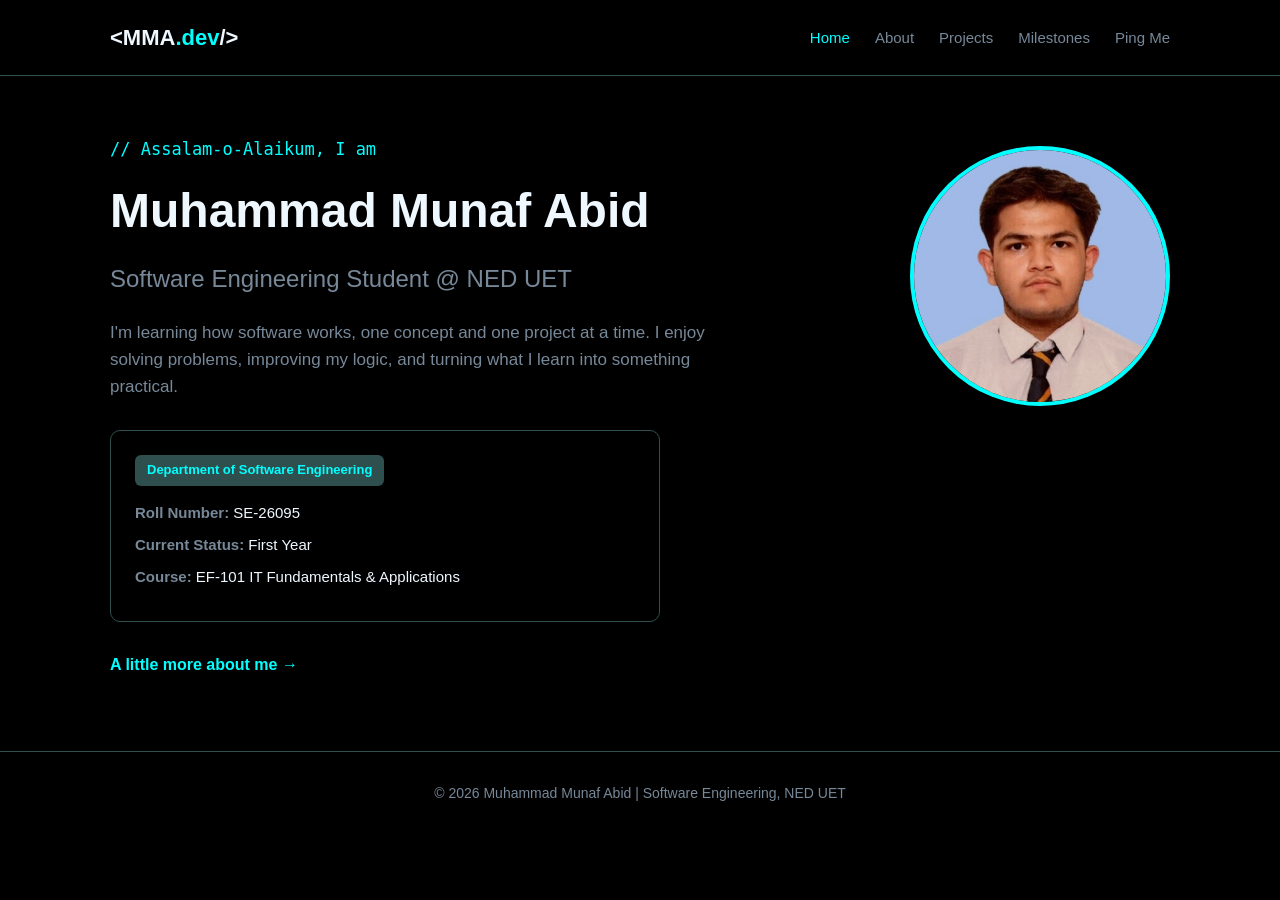
<file: index.html>
<!DOCTYPE html>
<html lang="en">
<head>
    <meta charset="UTF-8">
    <meta name="viewport" content="width=device-width, initial-scale=1.0">
    <meta name="description" content="Muhammad Munaf Abid's software engineering student portfolio.">
    <title>Home | Muhammad Munaf Abid</title>
    <link rel="stylesheet" href="style.css">
</head>
<body>

    <header>
        <div class="navbar">
            <a class="logo" href="index.html">&lt;MMA<span>.dev</span>/&gt;</a>
            <ul class="nav-links">
                <li><a href="index.html" class="active">Home</a></li>
                <li><a href="about.html">About</a></li>
                <li><a href="projects.html">Projects</a></li>
                <li><a href="achievements.html">Milestones</a></li>
                <li><a href="contact.html">Ping Me</a></li>
            </ul>
        </div>
    </header>

    <main>
        <section class="hero">

            <!-- Left side: all the text -->
            <div class="hero-info">
            <p class="hello">// Assalam-o-Alaikum, I am</p>
            <h1>Muhammad Munaf Abid</h1>
            <h2>Software Engineering Student @ NED UET</h2>
            <p class="hero-text">I'm learning how software works, one concept and one project at a time. I enjoy solving problems, improving my logic, and turning what I learn into something practical.</p>

            <div class="info-box">
                <div class="badge">Department of Software Engineering</div>
                <p><strong>Roll Number:</strong> SE-26095</p>
                <p><strong>Current Status:</strong> First Year</p>
                <p><strong>Course:</strong> EF-101 IT Fundamentals &amp; Applications</p>
            </div>

            <div class="more-link">
                <a href="about.html">A little more about me →</a>
            </div>
            </div>

            <!-- Right side: my picture (put your photo in the images folder and name it munaf.jpg) -->
            <img class="profile-pic" src="images/munaf.jpeg" alt="Photo of Muhammad Munaf Abid">

        </section>
    </main>

    <footer>
        <p>© 2026 Muhammad Munaf Abid | Software Engineering, NED UET</p>
    </footer>

</body>
</html>
</file>
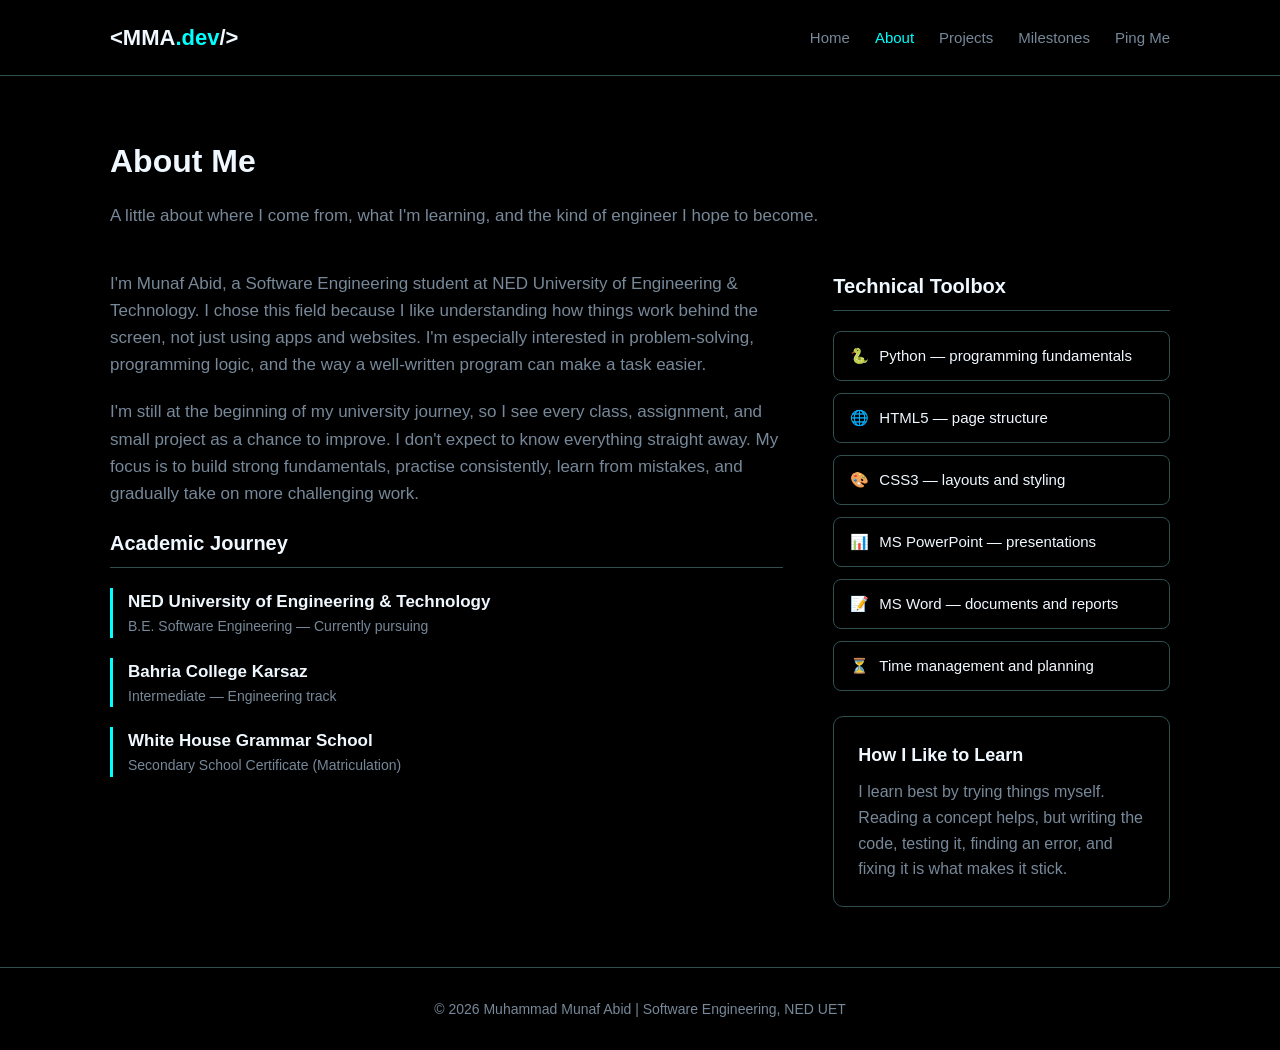
<file: about.html>
<!DOCTYPE html>
<html lang="en">
<head>
    <meta charset="UTF-8">
    <meta name="viewport" content="width=device-width, initial-scale=1.0">
    <meta name="description" content="Muhammad Munaf Abid's software engineering student portfolio.">
    <title>About | Muhammad Munaf Abid</title>
    <link rel="stylesheet" href="style.css">
</head>
<body>

    <header>
        <div class="navbar">
            <a class="logo" href="index.html">&lt;MMA<span>.dev</span>/&gt;</a>
            <ul class="nav-links">
                <li><a href="index.html">Home</a></li>
                <li><a href="about.html" class="active">About</a></li>
                <li><a href="projects.html">Projects</a></li>
                <li><a href="achievements.html">Milestones</a></li>
                <li><a href="contact.html">Ping Me</a></li>
            </ul>
        </div>
    </header>

    <main>
        <section>
            <h2 class="page-title">About Me</h2>
            <p class="page-intro">A little about where I come from, what I'm learning, and the kind of engineer I hope to become.</p>

            <div class="about-layout">

                <!-- Left side: text and education -->
                <div class="about-left">
                    <p>I'm Munaf Abid, a Software Engineering student at NED University of Engineering &amp; Technology. I chose this field because I like understanding how things work behind the screen, not just using apps and websites. I'm especially interested in problem-solving, programming logic, and the way a well-written program can make a task easier.</p>

                    <p>I'm still at the beginning of my university journey, so I see every class, assignment, and small project as a chance to improve. I don't expect to know everything straight away. My focus is to build strong fundamentals, practise consistently, learn from mistakes, and gradually take on more challenging work.</p>

                    <h3>Academic Journey</h3>
                    <div class="education-item">
                        <h4>NED University of Engineering &amp; Technology</h4>
                        <p>B.E. Software Engineering — Currently pursuing</p>
                    </div>
                    <div class="education-item">
                        <h4>Bahria College Karsaz</h4>
                        <p>Intermediate — Engineering track</p>
                    </div>
                    <div class="education-item">
                        <h4>White House Grammar School</h4>
                        <p>Secondary School Certificate (Matriculation)</p>
                    </div>
                </div>

                <div class="about-right">
                    <h3>Technical Toolbox</h3>
                    <ul class="skills">
                        <li><span>🐍</span>Python — programming fundamentals</li>
                        <li><span>🌐</span>HTML5 — page structure</li>
                        <li><span>🎨</span>CSS3 — layouts and styling</li>
                        <li><span>📊</span>MS PowerPoint — presentations</li>
                        <li><span>📝</span>MS Word — documents and reports</li>
                        <li><span>⏳</span>Time management and planning</li>
                    </ul>

                    <div class="learn-box">
                        <h3>How I Like to Learn</h3>
                        <p>I learn best by trying things myself. Reading a concept helps, but writing the code, testing it, finding an error, and fixing it is what makes it stick.</p>
                    </div>
                </div>

            </div>
        </section>
    </main>

    <footer>
        <p>© 2026 Muhammad Munaf Abid | Software Engineering, NED UET</p>
    </footer>

</body>
</html>
</file>
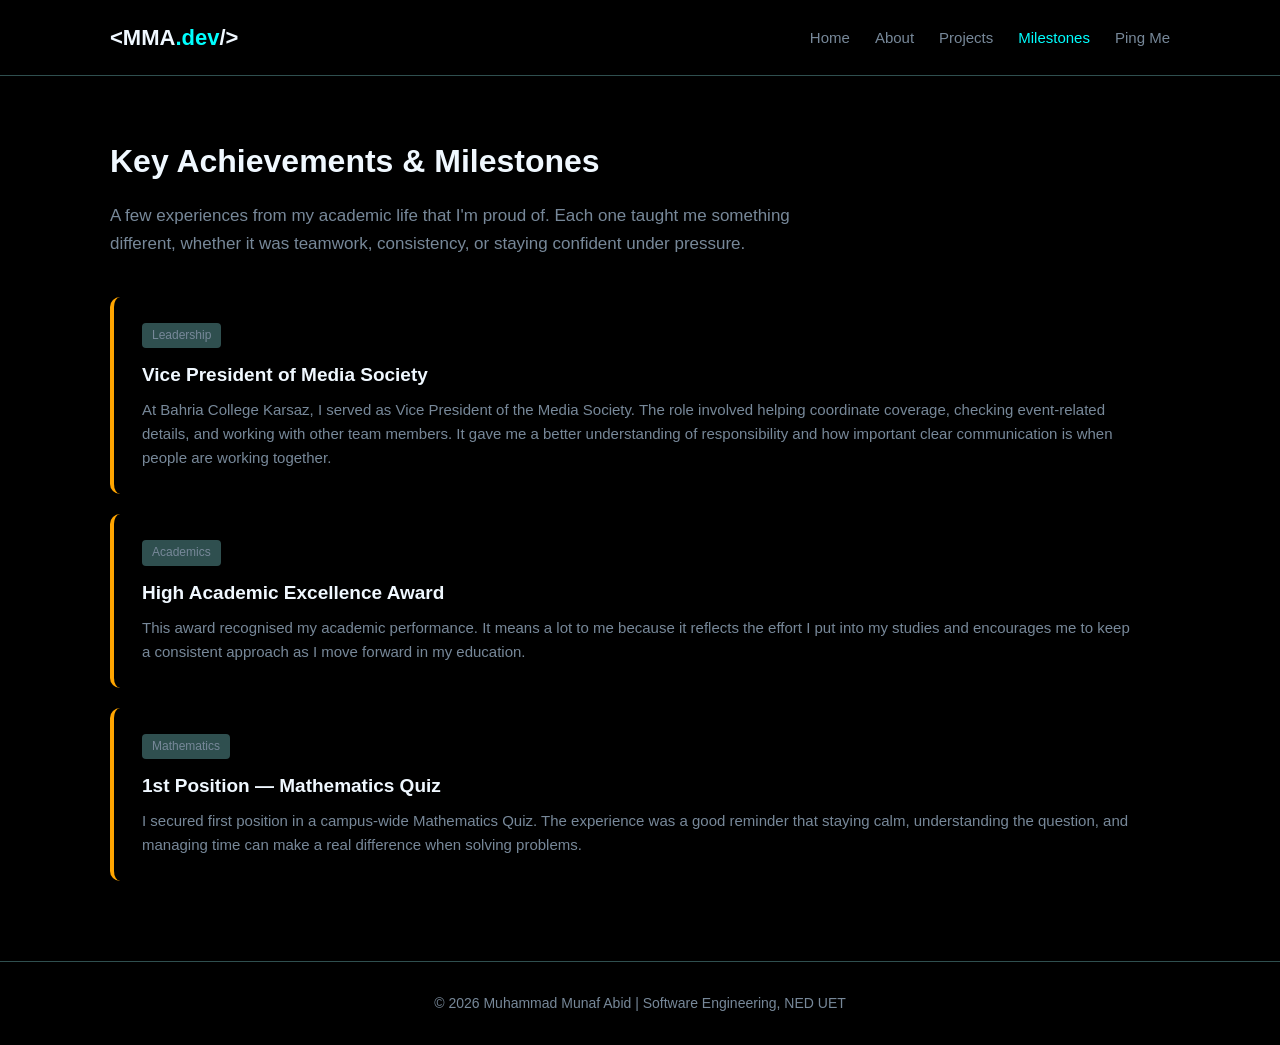
<file: achievements.html>
<!DOCTYPE html>
<html lang="en">
<head>
    <meta charset="UTF-8">
    <meta name="viewport" content="width=device-width, initial-scale=1.0">
    <meta name="description" content="Muhammad Munaf Abid's software engineering student portfolio.">
    <title>Milestones | Muhammad Munaf Abid</title>
    <link rel="stylesheet" href="style.css">
</head>
<body>

    <!-- Header with logo and menu -->
    <header>
        <div class="navbar">
            <a class="logo" href="index.html">&lt;MMA<span>.dev</span>/&gt;</a>
            <ul class="nav-links">
                <li><a href="index.html">Home</a></li>
                <li><a href="about.html">About</a></li>
                <li><a href="projects.html">Projects</a></li>
                <li><a href="achievements.html" class="active">Milestones</a></li>
                <li><a href="contact.html">Ping Me</a></li>
            </ul>
        </div>
    </header>

    <!-- Main content of the page -->
    <main>
        <section>
            <h2 class="page-title">Key Achievements &amp; Milestones</h2>
            <p class="page-intro">A few experiences from my academic life that I'm proud of. Each one taught me something different, whether it was teamwork, consistency, or staying confident under pressure.</p>

            <div class="achievement">
                <span class="achievement-label">Leadership</span>
                <h3>Vice President of Media Society</h3>
                <p>At Bahria College Karsaz, I served as Vice President of the Media Society. The role involved helping coordinate coverage, checking event-related details, and working with other team members. It gave me a better understanding of responsibility and how important clear communication is when people are working together.</p>
            </div>

            <div class="achievement">
                <span class="achievement-label">Academics</span>
                <h3>High Academic Excellence Award</h3>
                <p>This award recognised my academic performance. It means a lot to me because it reflects the effort I put into my studies and encourages me to keep a consistent approach as I move forward in my education.</p>
            </div>

            <div class="achievement">
                <span class="achievement-label">Mathematics</span>
                <h3>1st Position — Mathematics Quiz</h3>
                <p>I secured first position in a campus-wide Mathematics Quiz. The experience was a good reminder that staying calm, understanding the question, and managing time can make a real difference when solving problems.</p>
            </div>
        </section>
    </main>

    <!-- Footer -->
    <footer>
        <p>© 2026 Muhammad Munaf Abid | Software Engineering, NED UET</p>
    </footer>

</body>
</html>
</file>
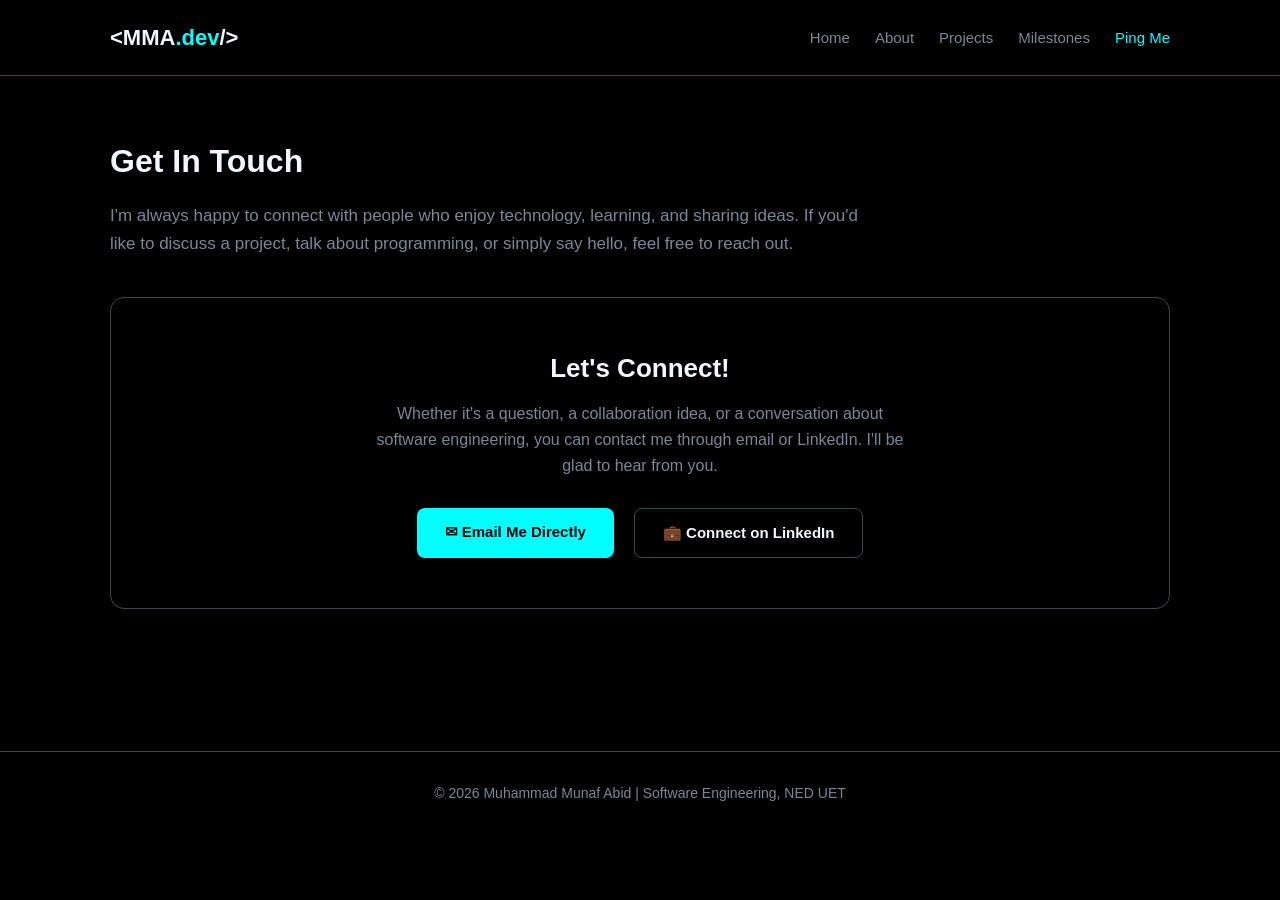
<file: contact.html>
<!DOCTYPE html>
<html lang="en">
<head>
    <meta charset="UTF-8">
    <meta name="viewport" content="width=device-width, initial-scale=1.0">
    <meta name="description" content="Muhammad Munaf Abid's software engineering student portfolio.">
    <title>Contact | Muhammad Munaf Abid</title>
    <link rel="stylesheet" href="style.css">
</head>
<body>

    <!-- Header with logo and menu -->
    <header>
        <div class="navbar">
            <a class="logo" href="index.html">&lt;MMA<span>.dev</span>/&gt;</a>
            <ul class="nav-links">
                <li><a href="index.html">Home</a></li>
                <li><a href="about.html">About</a></li>
                <li><a href="projects.html">Projects</a></li>
                <li><a href="achievements.html">Milestones</a></li>
                <li><a href="contact.html" class="active">Ping Me</a></li>
            </ul>
        </div>
    </header>

    <!-- Main content of the page -->
    <main>
        <section>
            <h2 class="page-title">Get In Touch</h2>
            <p class="page-intro">I'm always happy to connect with people who enjoy technology, learning, and sharing ideas. If you'd like to discuss a project, talk about programming, or simply say hello, feel free to reach out.</p>

            <div class="contact-box">
                <h3>Let's Connect!</h3>
                <p>Whether it's a question, a collaboration idea, or a conversation about software engineering, you can contact me through email or LinkedIn. I'll be glad to hear from you.</p>

                <div class="buttons">
                    <a class="btn btn-email" href="mailto:munafabid2@gmail.com?subject=Portfolio%20Contact&amp;body=Assalam-o-Alaikum%20Munaf,%0A%0AI%20want%20to%20connect%20with%20you.">✉ Email Me Directly</a>
                    <a class="btn btn-linkedin" href="https://www.linkedin.com/in/munaf-abid-4a22872a8?utm_source=share_via&amp;utm_content=profile&amp;utm_medium=member_ios" target="_blank" rel="noopener noreferrer">💼 Connect on LinkedIn</a>
                </div>
            </div>
        </section>
    </main>

    <!-- Footer -->
    <footer>
        <p>© 2026 Muhammad Munaf Abid | Software Engineering, NED UET</p>
    </footer>

</body>
</html>
</file>
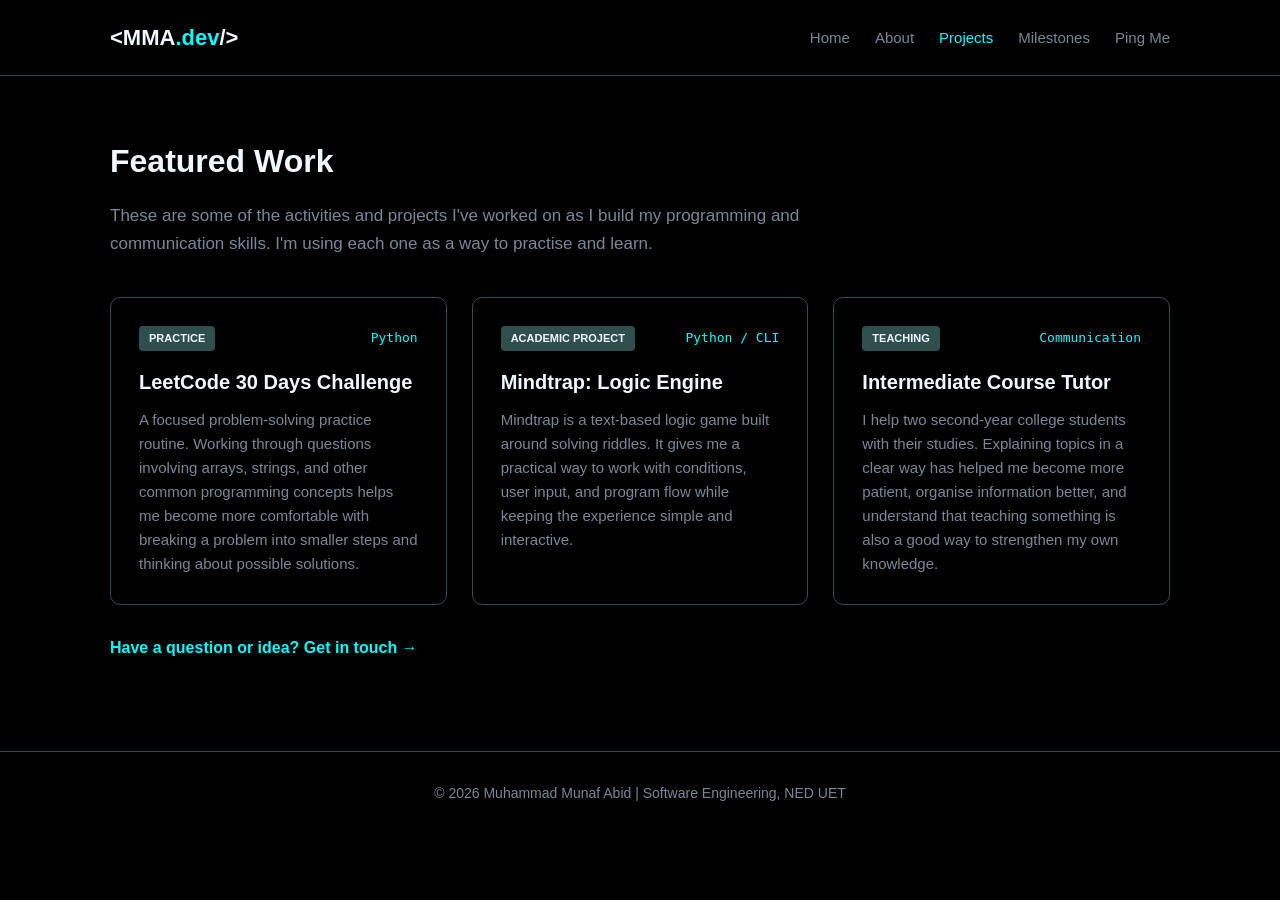
<file: projects.html>
<!DOCTYPE html>
<html lang="en">
<head>
    <meta charset="UTF-8">
    <meta name="viewport" content="width=device-width, initial-scale=1.0">
    <meta name="description" content="Muhammad Munaf Abid's software engineering student portfolio.">
    <title>Projects | Muhammad Munaf Abid</title>
    <link rel="stylesheet" href="style.css">
</head>
<body>

    <!-- Header with logo and menu -->
    <header>
        <div class="navbar">
            <a class="logo" href="index.html">&lt;MMA<span>.dev</span>/&gt;</a>
            <ul class="nav-links">
                <li><a href="index.html">Home</a></li>
                <li><a href="about.html">About</a></li>
                <li><a href="projects.html" class="active">Projects</a></li>
                <li><a href="achievements.html">Milestones</a></li>
                <li><a href="contact.html">Ping Me</a></li>
            </ul>
        </div>
    </header>

    <!-- Main content of the page -->
    <main>
        <section>
            <h2 class="page-title">Featured Work</h2>
            <p class="page-intro">These are some of the activities and projects I've worked on as I build my programming and communication skills. I'm using each one as a way to practise and learn.</p>

            <div class="cards">
                <div class="card">
                    <div class="card-top">
                        <span class="tag">Practice</span>
                        <span class="tech">Python</span>
                    </div>
                    <h3>LeetCode 30 Days Challenge</h3>
                    <p>A focused problem-solving practice routine. Working through questions involving arrays, strings, and other common programming concepts helps me become more comfortable with breaking a problem into smaller steps and thinking about possible solutions.</p>
                </div>

                <div class="card">
                    <div class="card-top">
                        <span class="tag">Academic Project</span>
                        <span class="tech">Python / CLI</span>
                    </div>
                    <h3>Mindtrap: Logic Engine</h3>
                    <p>Mindtrap is a text-based logic game built around solving riddles. It gives me a practical way to work with conditions, user input, and program flow while keeping the experience simple and interactive.</p>
                </div>

                <div class="card">
                    <div class="card-top">
                        <span class="tag">Teaching</span>
                        <span class="tech">Communication</span>
                    </div>
                    <h3>Intermediate Course Tutor</h3>
                    <p>I help two second-year college students with their studies. Explaining topics in a clear way has helped me become more patient, organise information better, and understand that teaching something is also a good way to strengthen my own knowledge.</p>
                </div>
            </div>

            <div class="more-link">
                <a href="contact.html">Have a question or idea? Get in touch →</a>
            </div>
        </section>
    </main>

    <!-- Footer -->
    <footer>
        <p>© 2026 Muhammad Munaf Abid | Software Engineering, NED UET</p>
    </footer>

</body>
</html>
</file>
<file: style.css>
* {
    margin: 0;
    padding: 0;
    box-sizing: border-box;
}
body {
    font-family: Arial, Helvetica, sans-serif;
    background-color: black;  
    color: aliceblue;             
    line-height: 1.6;
}
a {
    text-decoration: none;
}
ul {
    list-style: none;
}
header {
    background-color: black;
    border-bottom: 1px solid darkslategray;
}
.navbar {
    max-width: 1100px;
    margin: 0 auto;
    padding: 20px;
    display: flex;
    justify-content: space-between;
    align-items: center;
}
.logo {
    font-size: 22px;
    font-weight: bold;
    color: aliceblue;
}
.logo span {
    color: aqua;              
}
.nav-links {
    display: flex;
    gap: 25px;
}
.nav-links a {
    color: lightslategray;
    font-size: 15px;
    transition: color 0.25s;
}
.nav-links a:hover,
.nav-links a.active {
    color: aqua;
}
main {
    max-width: 1100px;
    margin: 0 auto;
    padding: 60px 20px;
    min-height: 75vh;
}
.page-title {
    font-size: 32px;
    margin-bottom: 15px;
}
.page-intro {
    color: lightslategray;
    max-width: 750px;
    margin-bottom: 40px;
    font-size: 17px;
}
.hero {
    display: flex;
    justify-content: space-between;
    align-items: flex-start;         
    gap: 40px;
}
.profile-pic {
    width: 260px;
    height: 260px;
    object-fit: cover;               
    border-radius: 50%;              
    border: 4px solid aqua;       
    flex-shrink: 0;
    margin-top: 10px;
    transition: box-shadow 0.25s;
}
.profile-pic:hover {
    box-shadow: 0 0 20px aqua;    
}
.hello {
    color: aqua;
    font-family: monospace;
    font-size: 17px;
    margin-bottom: 10px;
}
.hero h1 {
    font-size: 48px;
    margin-bottom: 10px;
}
.hero h2 {
    font-size: 24px;
    color: lightslategray;
    font-weight: normal;
    margin-bottom: 20px;
}
.hero-text {
    max-width: 600px;
    color: lightslategray;
    font-size: 17px;
    margin-bottom: 30px;
}
.info-box {
    background-color: black;
    border: 1px solid darkslategray;
    border-radius: 10px;
    padding: 24px;
    max-width: 550px;
}
.badge {
    display: inline-block;
    background-color: darkslategray;
    color: aqua;
    padding: 5px 12px;
    border-radius: 6px;
    font-size: 13px;
    font-weight: bold;
    margin-bottom: 15px;
}
.info-box p {
    margin-bottom: 8px;
    font-size: 15px;
}
.info-box strong {
    color: lightslategray;
}
.more-link {
    margin-top: 30px;
}
.more-link a {
    color: aqua;
    font-weight: bold;
}
.more-link a:hover {
    text-decoration: underline;
}
.about-layout {
    display: grid;
    grid-template-columns: 2fr 1fr;   
    gap: 50px;
}
.about-left p {
    color: lightslategray;
    font-size: 17px;
    margin-bottom: 20px;
}
.about-left h3,
.about-right h3 {
    font-size: 20px;
    margin-bottom: 20px;
    padding-bottom: 8px;
    border-bottom: 1px solid darkslategray;
}
.education-item {
    border-left: 3px solid aqua;
    padding-left: 15px;
    margin-bottom: 20px;
}
.education-item h4 {
    font-size: 17px;
}
.education-item p {
    font-size: 14px;
    margin-bottom: 0;
}
.skills li {
    background-color: black;
    border: 1px solid darkslategray;
    border-radius: 8px;
    padding: 12px 16px;
    margin-bottom: 12px;
    font-size: 15px;
}
.skills span {
    margin-right: 10px;
}
.learn-box {
    background-color: black;
    border: 1px solid darkslategray;
    border-radius: 10px;
    padding: 24px;
    margin-top: 25px;
}
.learn-box h3 {
    border-bottom: none;
    padding-bottom: 0;
    margin-bottom: 10px;
    font-size: 18px;
}
.learn-box p {
    color: lightslategray;
    margin-bottom: 0;
    font-size: 16px;
}
.cards {
    display: grid;
    grid-template-columns: repeat(auto-fit, minmax(290px, 1fr));
    gap: 25px;
}
.card {
    background-color: black;
    border: 1px solid darkslategray;
    border-radius: 10px;
    padding: 28px;
    transition: transform 0.2s, border-color 0.2s;
}
.card:hover {
    transform: translateY(-5px);
    border-color: aqua;
}
.card-top {
    display: flex;
    justify-content: space-between;
    align-items: center;
    gap: 10px;
    margin-bottom: 15px;
}
.tag {
    background-color: darkslategray;
    font-size: 11px;
    font-weight: bold;
    text-transform: uppercase;
    padding: 4px 10px;
    border-radius: 4px;
}
.tech {
    color: aqua;
    font-family: monospace;
    font-size: 13px;
}
.card h3 {
    font-size: 20px;
    margin-bottom: 10px;
}
.card p {
    color: lightslategray;
    font-size: 15px;
}
.achievement {
    background-color: black;
    border-left: 4px solid orange;   
    border-radius: 10px;
    padding: 24px 28px;
    margin-bottom: 20px;
}
.achievement-label {
    display: inline-block;
    background-color: darkslategray;
    color: lightslategray;
    font-size: 12px;
    padding: 3px 10px;
    border-radius: 4px;
    margin-bottom: 12px;
}
.achievement h3 {
    font-size: 19px;
    margin-bottom: 8px;
}
.achievement p {
    color: lightslategray;
    font-size: 15px;
}
.contact-box {
    background-color: black;
    border: 1px solid darkslategray;
    border-radius: 14px;
    padding: 50px 25px;
    text-align: center;
}
.contact-box h3 {
    font-size: 26px;
    margin-bottom: 12px;
}
.contact-box p {
    color: lightslategray;
    max-width: 550px;
    margin: 0 auto 30px;
}
.buttons {
    display: flex;
    justify-content: center;
    flex-wrap: wrap;
    gap: 20px;
}
.btn {
    display: inline-block;
    padding: 12px 28px;
    border-radius: 8px;
    font-weight: bold;
    font-size: 15px;
    transition: all 0.25s;
}
.btn-email {
    background-color: aqua;
    color: black;
}
.btn-email:hover {
    box-shadow: 0 0 15px aqua;    
}
.btn-linkedin {
    border: 1px solid darkslategray;
    color: aliceblue;
}
.btn-linkedin:hover {
    background-color: darkslategray;
}
footer {
    text-align: center;
    padding: 30px 20px;
    font-size: 14px;
    color: lightslategray;
    border-top: 1px solid darkslategray;
}
@media (max-width: 850px) {
    .hero {
        flex-direction: column-reverse;   
        align-items: flex-start;
    }
    .about-layout {
        grid-template-columns: 1fr;    
        gap: 40px;
    }
}
@media (max-width: 600px) {
    .navbar {
        flex-direction: column;
        gap: 12px;
    }
    .nav-links {
        flex-wrap: wrap;
        justify-content: center;
        gap: 10px 18px;
    }
    main {
        padding: 40px 15px;
    }
    .page-title {
        font-size: 26px;
    }
    .hero h1 {
        font-size: 34px;
    }
    .profile-pic {
        width: 180px;
        height: 180px;
    }
    .hero h2 {
        font-size: 19px;
    }
    .cards {
        grid-template-columns: 1fr;
    }
    .card {
        padding: 22px;
    }
    .achievement {
        padding: 20px;
    }
    .contact-box {
        padding: 30px 15px;
    }
    .buttons {
        flex-direction: column;
        gap: 15px;
    }
    .btn {
        width: 100%;
    }
}
</file>
